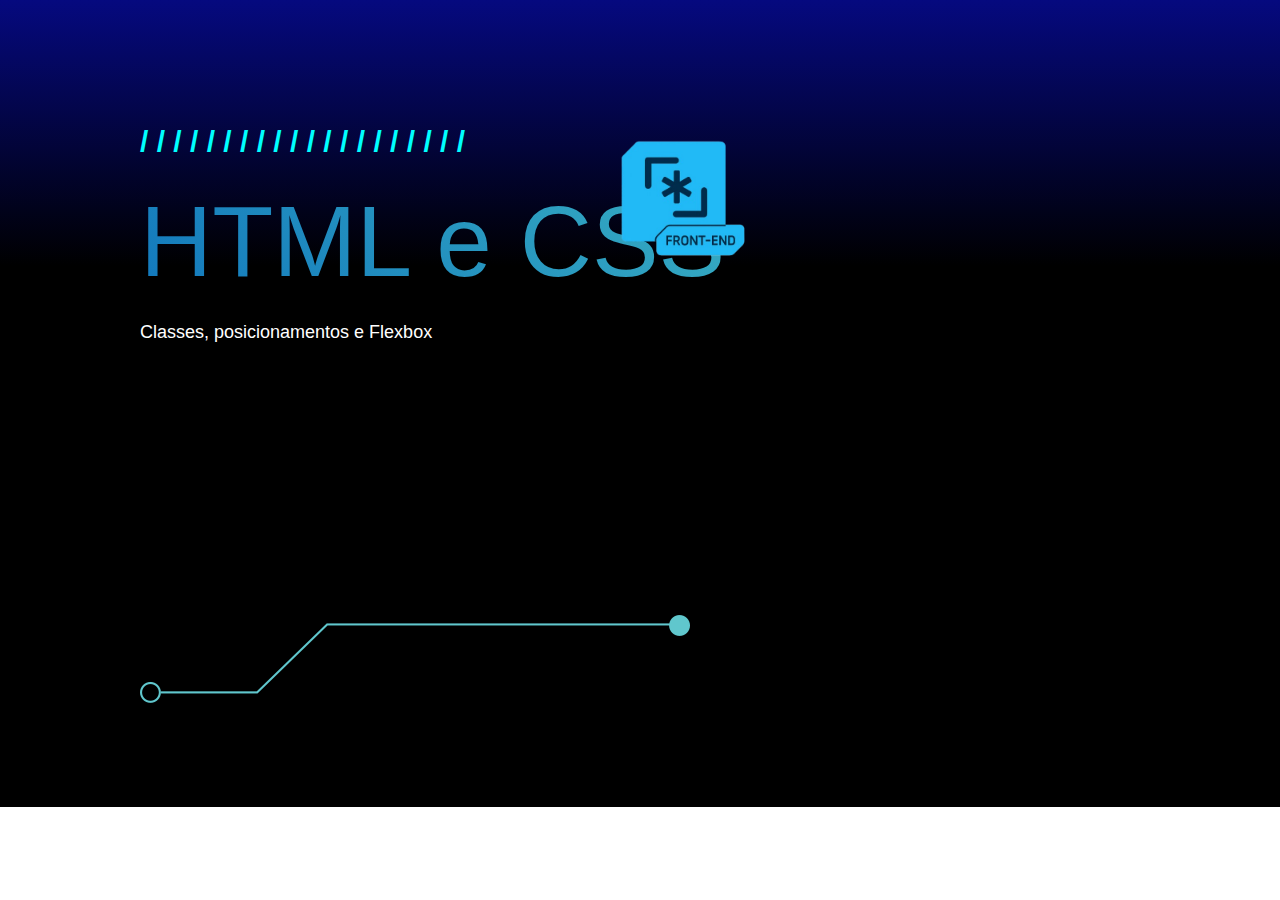
<file: index.html>
<!DOCTYPE html>
<html lang="pt-BR">
<head>
  <meta charset="UTF-8">
  <meta name="viewport" content="width=device-width, initial-scale=1.0">
  <title>FERNANDO SOUZA</title>
  <link rel="stylesheet" href="style.css">
</head>
<body>
  <main>
    <h2>/ / / / / / / / / / / / / / / / / / / / </h2>
    <div class="titulosecundario">HTML e CSS</div>
      <div class="texto">
        <p>Classes, posicionamentos e Flexbox</p></div>
        <img src="imagens/tl.webp" class="vetor">
        <button>
  
  <a href="secudaria.html"><img src="imagens/botao.png" alt="Botão" width="200"></a>
</button>
      </div>
    </div>
  </main>
</body>
</html>
</file>
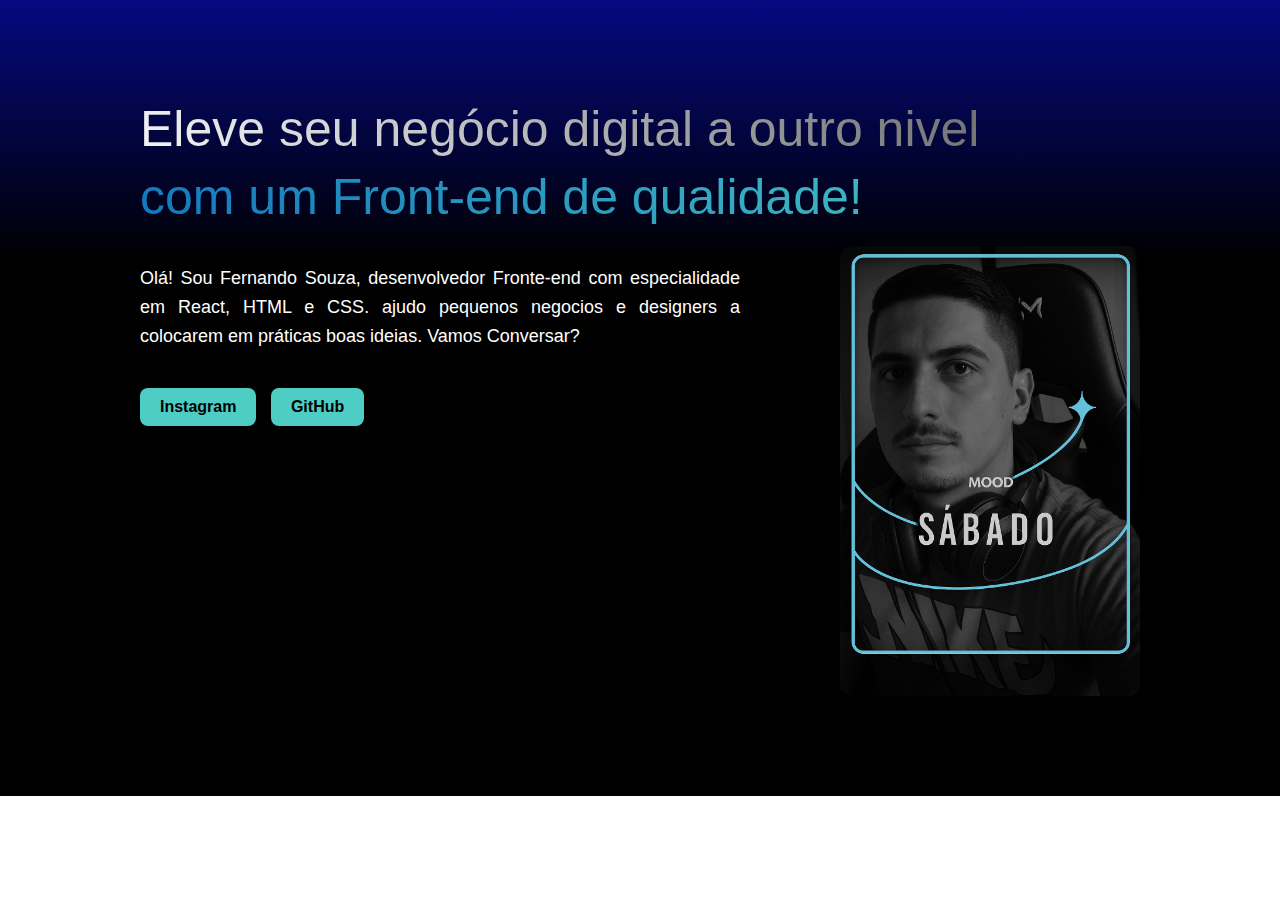
<file: secudaria.html>
<!DOCTYPE html>
<html lang="pt-BR">
<head>
  <meta charset="UTF-8">
  <meta name="viewport" content="width=device-width, initial-scale=1.0">
  <title>FERNANDO SOUZA</title>
  <link rel="stylesheet" href="style.css">
</head>
<body>
  <main>
    <div class="textoinicial">Eleve seu negócio digital a outro nivel</div>
    <div class="textoazul">com um Front-end de qualidade!</div>
      <div class="texto">
        <p>Olá! Sou Fernando Souza, desenvolvedor Fronte-end com especialidade
            em React, HTML e CSS. ajudo pequenos negocios e designers a colocarem
            em práticas boas ideias. Vamos Conversar?
        </p></div>
       <div><img src="imagens/foto.png" class="foto"></div>
<a href="https://www.instagram.com/fernandosouzza" class="botao">Instagram</a>
<a href="https://github.com/FerSouzza" class="botao">GitHub</a>
      </div>    
      </div>
    </div>
  </main>
</body>
</html>
</file>
<file: style.css>
body {
  margin: 0;
  padding: 0;
  background: linear-gradient(
    0deg,
    #000000 0%,
    #000000 67%,
    #05097f 100%
  );
  font-family: Arial, sans-serif;
  background-repeat: no-repeat;
}

main {
  padding: 100px;
  max-width: 1000px;
  margin: auto;
}
h2{
  font-size: 30px;
  color:aqua;
}
.titulosecundario {
  text-align: left;
  margin-bottom: 1px;
  font-size: 100px;
    font-family: 'Bebas Neue', sans-serif;
  background: linear-gradient(45deg, #1278bd, #4ecdc4);
  -webkit-background-clip: text;
  background-clip: text;
  color: transparent;
}

.texto {
  flex: 1;
  text-align: justify;
  line-height: 1.6;
  color: #ffffff;
}

.vetor{
  margin-top: 250px;
}

button {
  position: fixed;    
  top: 100px;
  right: 500px;
  background: none;
  border: none;
  padding: 0;
  cursor: pointer;
  z-index: 1000;
}

/*pagina secundaria*/
body {
  margin: 0;
  padding: 0;
  background: linear-gradient(
    0deg,
    #000000 0%,
    #000000 67%,
    #05097f 100%
  );
  font-family: Arial, sans-serif;
  background-repeat: no-repeat;
}

main {
  padding: 100px;
  max-width: 1000px;
  margin: auto;
}
h2{
  font-size: 30px;
  color:aqua;
}
.titulosecundario {
  text-align: left;
  margin-bottom: 1px;
  font-size: 100px;
    font-family: 'Bebas Neue', sans-serif;
  background: linear-gradient(45deg, #1278bd, #4ecdc4);
  -webkit-background-clip: text;
  background-clip: text;
  color: transparent;
}

.texto {
  flex: 1;
  text-align: justify;
  line-height: 1.6;
  color: #ffffff;
}

.vetor{
  margin-top: 250px;
}

button {
  position: fixed;    
  top: 100px;
  right: 500px;
  background: none;
  border: none;
  padding: 0;
  cursor: pointer;
  z-index: 1000;
}

/*pagina secundaria*/
.textoinicial {
  text-align: left;
  margin-bottom: 10px;
  font-size: 50px;
  font-family: 'Bebas Neue', sans-serif;
  background: linear-gradient(45deg, #f3f5f6, #575959);
  -webkit-background-clip: text;
  background-clip: text;
  color: transparent;
}

.textoazul {
  text-align: left;
  margin-bottom: 20px;
  font-size: 50px;
  font-family: 'Bebas Neue', sans-serif;
  background: linear-gradient(45deg, #1278bd, #4ecdc4);
  -webkit-background-clip: text;
  background-clip: text;
  color: transparent;
}

.texto {
  float: left;
  width: 60%;
}

.texto p {
  font-size: 18px;
  line-height: 1.6;
}

.foto {
  float: right; 
  top: auto;
  width: 300px;
  border-radius: 12px;
  box-shadow: 0 4px 15px rgba(0, 0, 0, 0.4);
  margin-left: 20px;
}

.botao {
  display: inline-block;
  margin-top: 20px;
  margin-right: 10px;
  padding: 10px 20px;
  background-color: #4ecdc4;
  color: #000;
  text-decoration: none;
  border-radius: 8px;
  font-weight: bold;
  transition: background-color 0.3s;
}

.botao:hover {
  background-color: #38b2ac;
}

main::after {
  content: "";
  display: table;
  clear: both;
}
</file>
